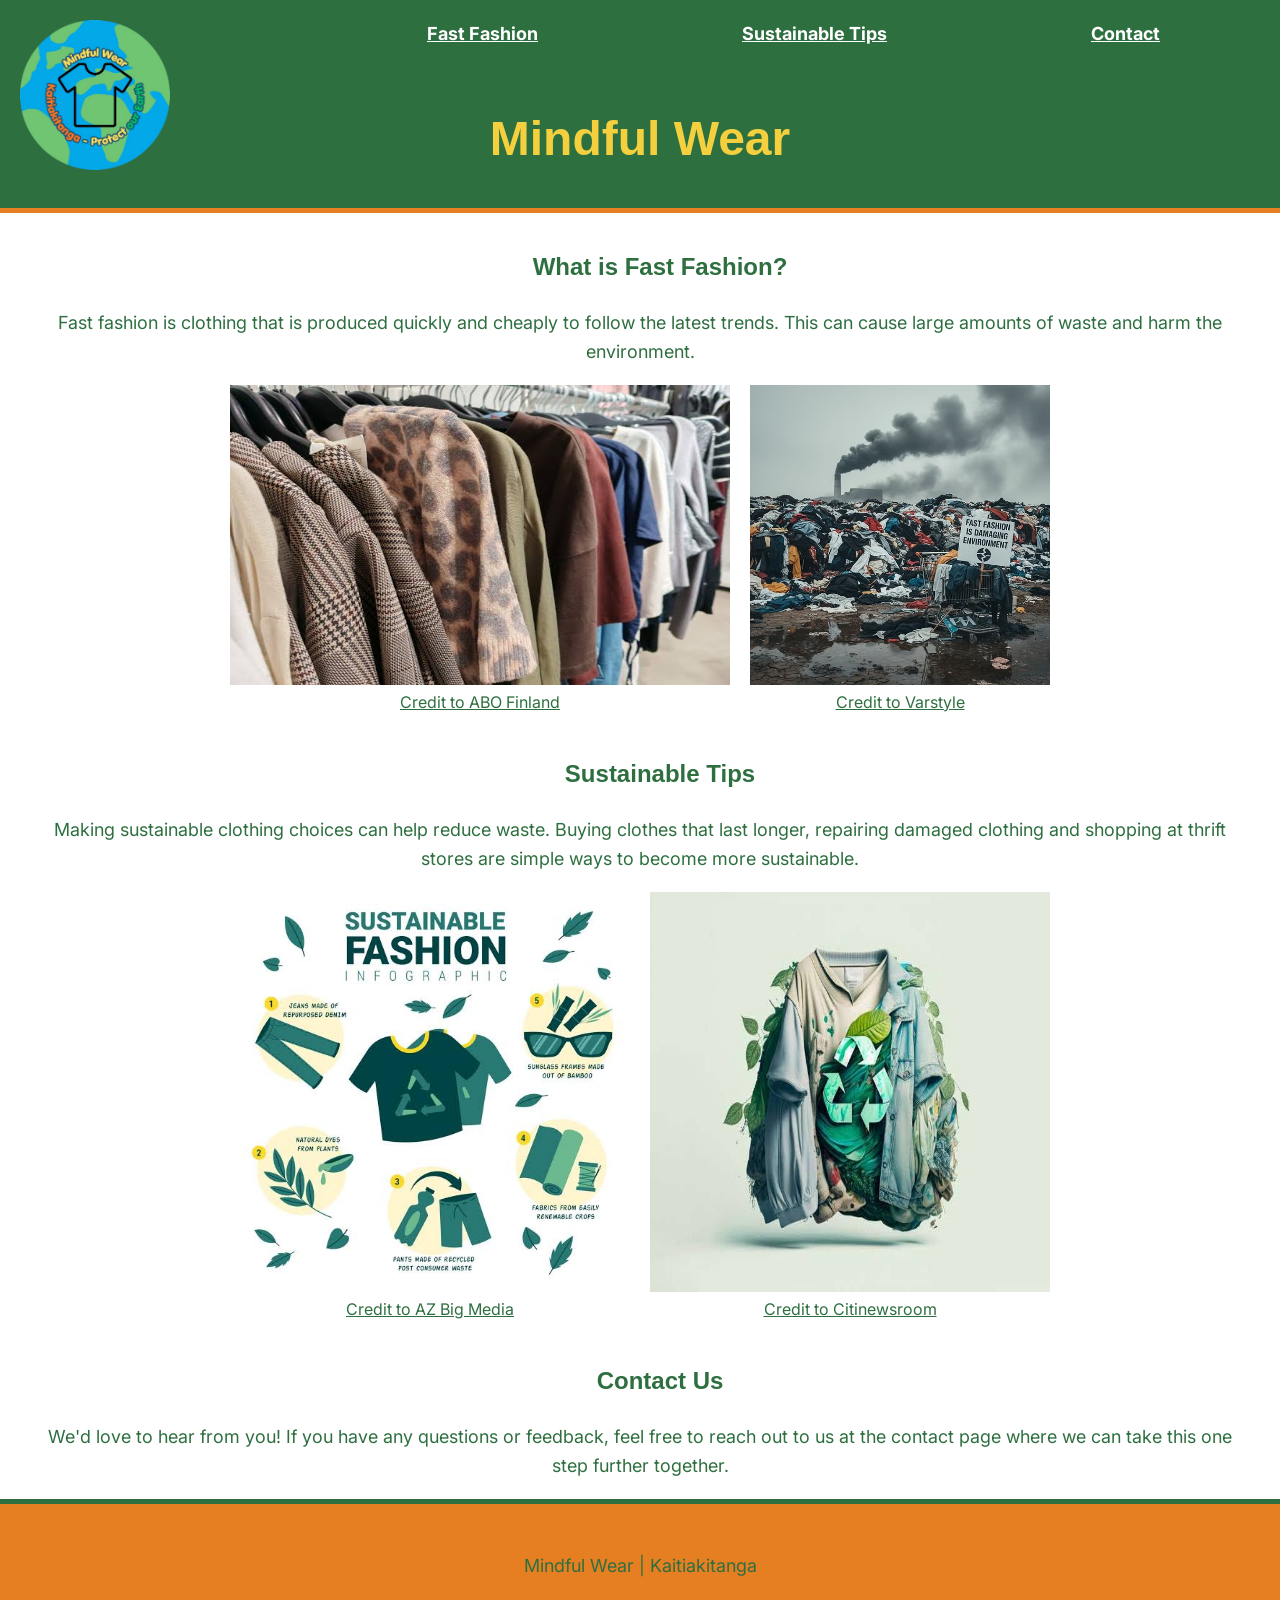
<file: index.html>
<!DOCTYPE html>
<html lang="en">
<head>
  <meta charset="UTF-8">
  <title>Mindful Wear</title>
  <link rel="preconnect" href="https://fonts.googleapis.com">
  <link rel="preconnect" href="https://fonts.gstatic.com" crossorigin>
  <link href="https://fonts.googleapis.com/css2?family=Inter:wght@400;500&display=swap" rel="stylesheet">
  <link rel="stylesheet" href="style.css">
  <link rel="icon" type="image/x-icon" href="clothing icon.png"> 
</head>
<body>

  <nav>
    <a href="fastfashion.html">Fast Fashion</a>
    <a href="sustainable.html">Sustainable Tips</a>
    <a href="contact.html">Contact</a>
  </nav>

  <header>
    <img src="Logo.png">
    <h1>Mindful Wear</h1>
  </header>

  <h2>What is Fast Fashion?</h2>

  <p>Fast fashion is clothing that is produced quickly and cheaply to follow the latest trends. This can cause large amounts of waste and harm the environment.</p>
  
  <im>
    <div>
      <img src="clothing.jpeg" width="500" height="300">
      <a href="https://www.abo.fi/en/news/why-do-we-continue-to-buy-fast-fashion/">Credit to ABO Finland</a>
    </div>

    <div>
      <img src="ff.avif" width="300" height="300">
      <a href="https://www.varstyle.com/post/fast-fashion-environmental-damage-india">Credit to Varstyle</a>
    </div>
  </im>

  <h2>Sustainable Tips</h2>

  <p>Making sustainable clothing choices can help reduce waste. Buying clothes that last longer, repairing damaged clothing and shopping at thrift stores are simple ways to become more sustainable.</p>

  <im>
    <div>
      <img src="sust.jpeg" width="400" height="400">
      <a href="https://azbigmedia.com/lifestyle/fashion/what-is-sustainable-fashion-and-why-does-it-matter/">Credit to AZ Big Media</a>
    </div>

    <div>
      <img src="sus.jpeg" width="400" height="400">
      <a href="https://www.citinewsroom.com/2025/06/sustainable-fashion-marketing-opportunities-in-ghana/">Credit to Citinewsroom</a>
    </div>
  </im>

  <h2>Contact Us</h2>

  <p>We'd love to hear from you! If you have any questions or feedback, feel free to reach out to us at the contact page where we can take this one step further together.</p>

  <footer>
    <p>Mindful Wear | Kaitiakitanga</p>
  </footer>

</body>
</html>
</file>
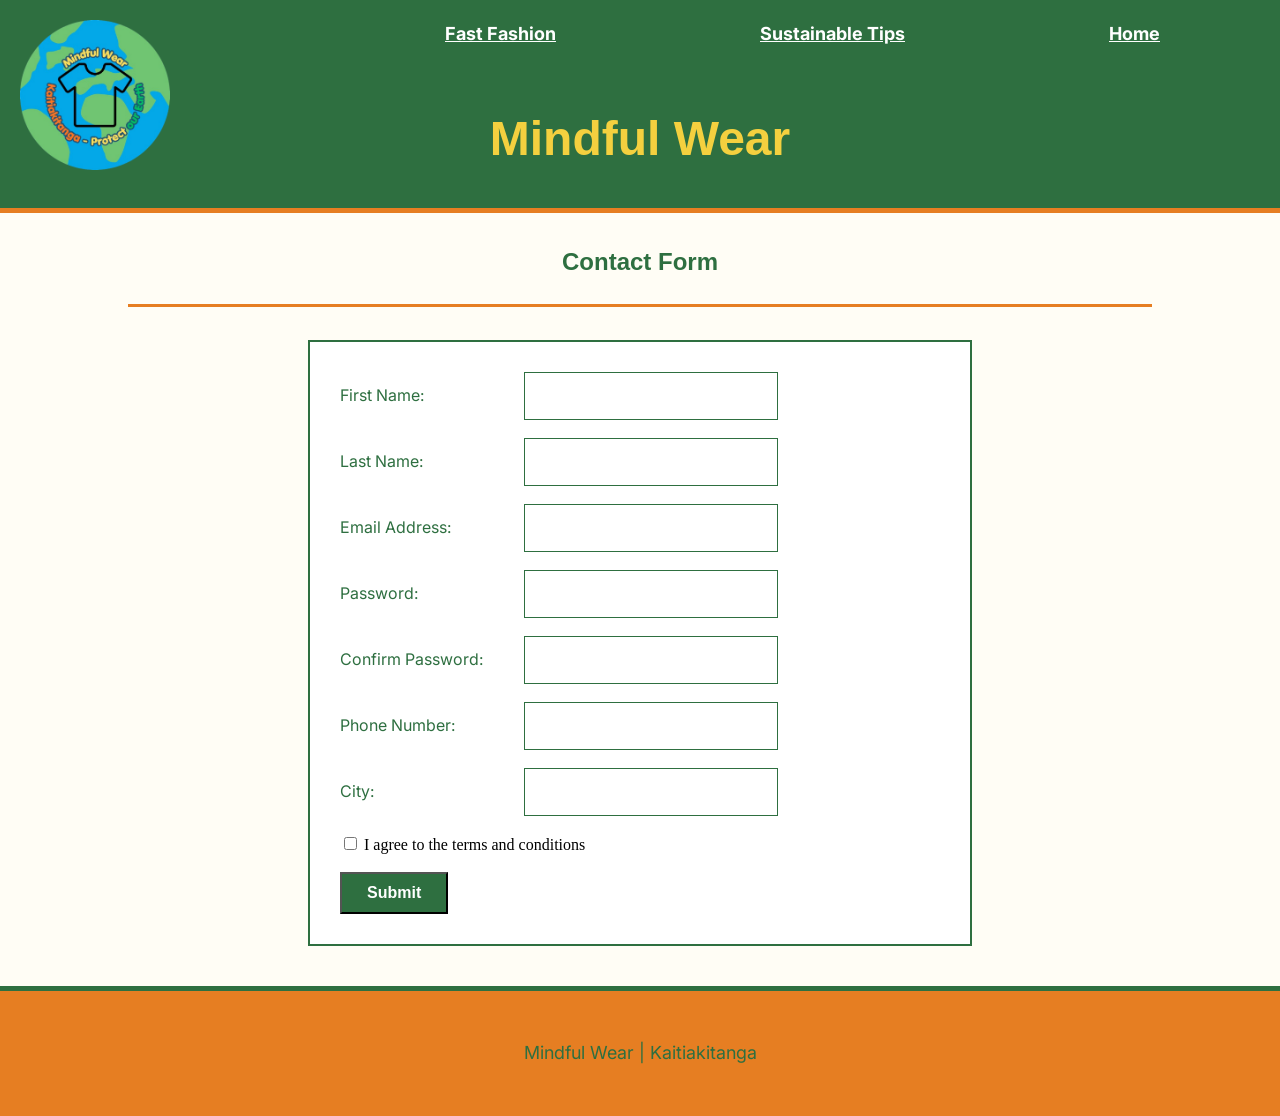
<file: contact.html>
<!DOCTYPE html>
<html lang="en">
<head>
  <meta charset="UTF-8">
  <title>Registration Form - Mindful Wear</title>
  <link rel="preconnect" href="https://fonts.googleapis.com">
  <link rel="preconnect" href="https://fonts.gstatic.com" crossorigin>
  <link href="https://fonts.googleapis.com/css2?family=Inter:wght@400;500&display=swap" rel="stylesheet">
  <link rel="stylesheet" href="style.css">
  <link rel="icon" type="image/x-icon" href="clothing icon.png">
</head>

<body class="contact-page">

  <nav>
    <a href="fastfashion.html">Fast Fashion</a>
    <a href="sustainable.html">Sustainable Tips</a>
    <a href="index.html">Home</a>
  </nav>

  <header>
    <img src="Logo.png" alt="Mindful Wear logo">
    <h1>Mindful Wear</h1>
  </header>

  <h2>Contact Form</h2>

  <hr>

  <form>

    <label class="field-label" for="firstname">First Name:</label>
    <input type="text" id="firstname">
    <br><br>

    <label class="field-label" for="lastname">Last Name:</label>
    <input type="text" id="lastname">
    <br><br>

    <label class="field-label" for="email">Email Address:</label>
    <input type="text" id="email">
    <br><br>

    <label class="field-label" for="password">Password:</label>
    <input type="password" id="password">
    <br><br>

    <label class="field-label" for="confirmpassword">Confirm Password:</label>
    <input type="password" id="confirmpassword">
    <br><br>

    <label class="field-label" for="phone">Phone Number:</label>
    <input type="text" id="phone">
    <br><br>

    <label class="field-label" for="city">City:</label>
    <input type="text" id="city">
    <br><br>

    <input type="checkbox" id="terms">
    <label for="terms">I agree to the terms and conditions</label>
    <br><br>

    <button type="submit">Submit</button>

  </form>

  <footer>
    <p>Mindful Wear | Kaitiakitanga</p>
  </footer>

</body>
</html>
</file>
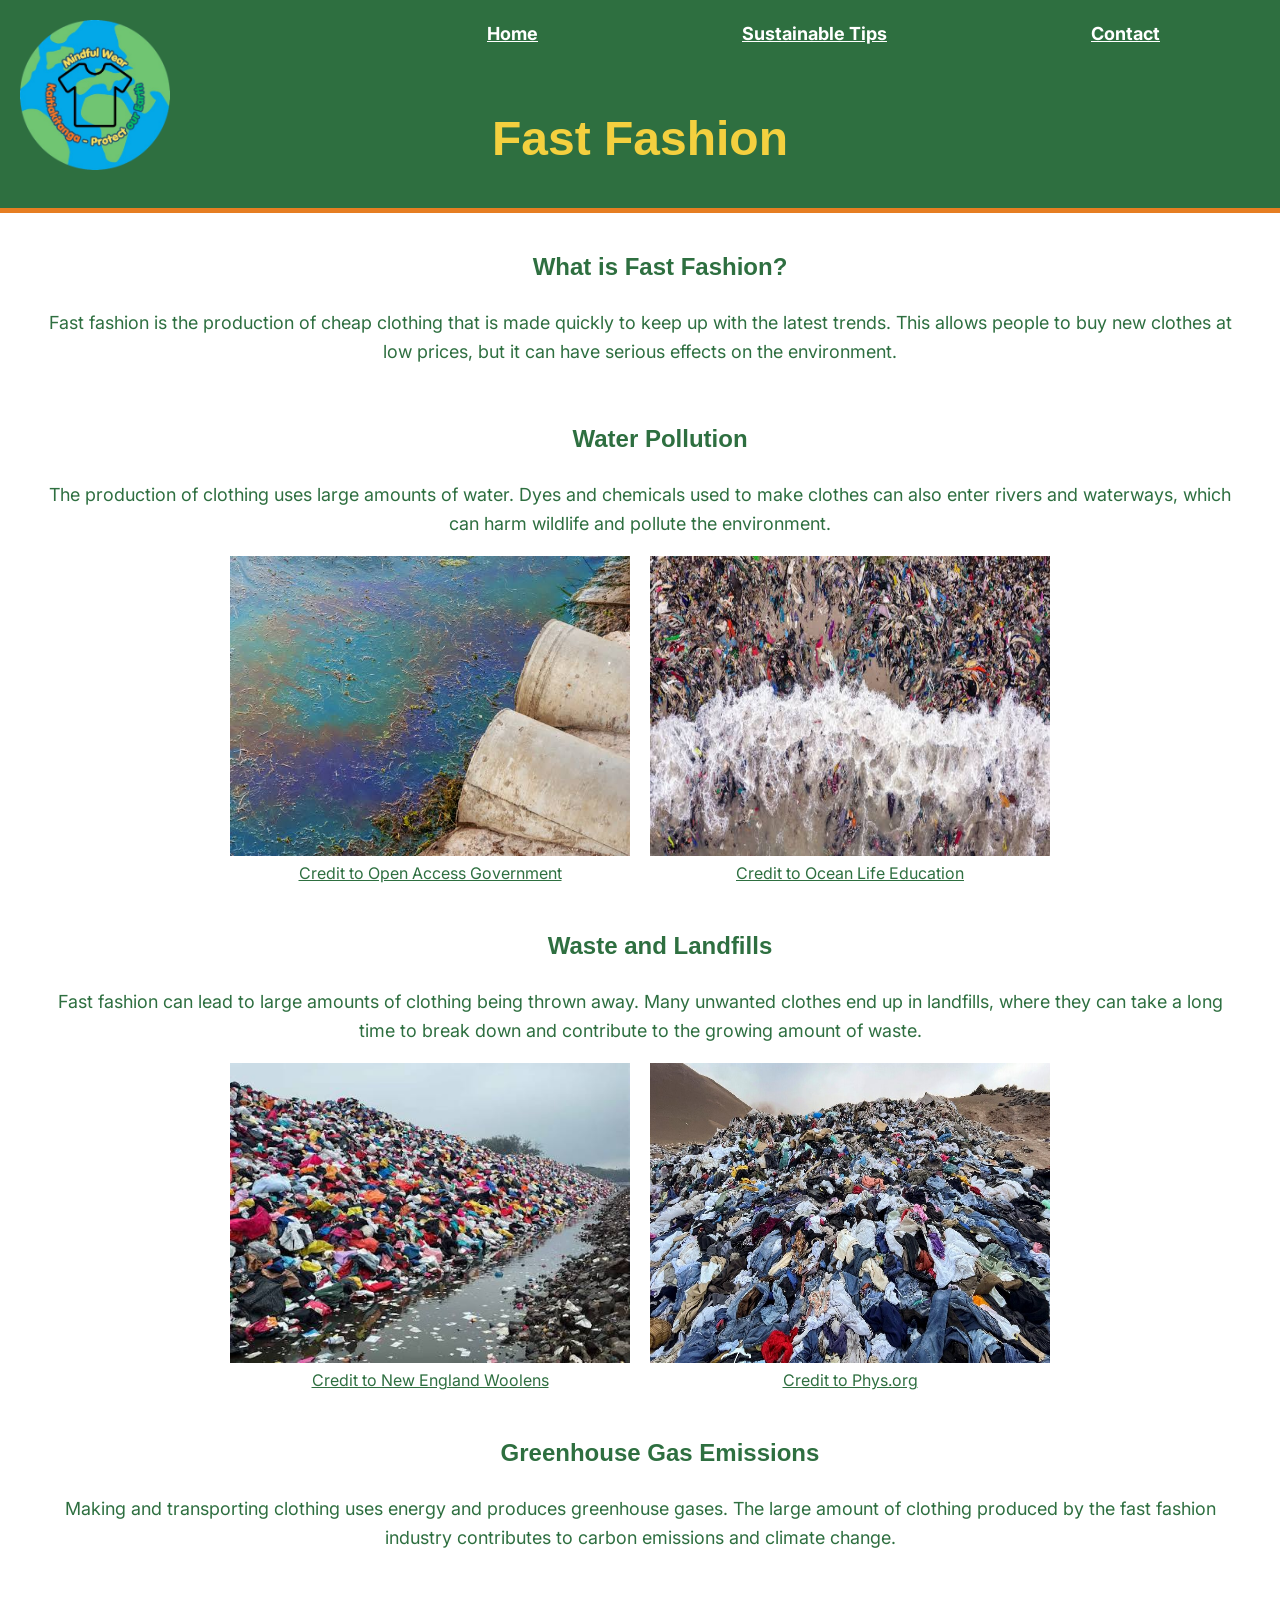
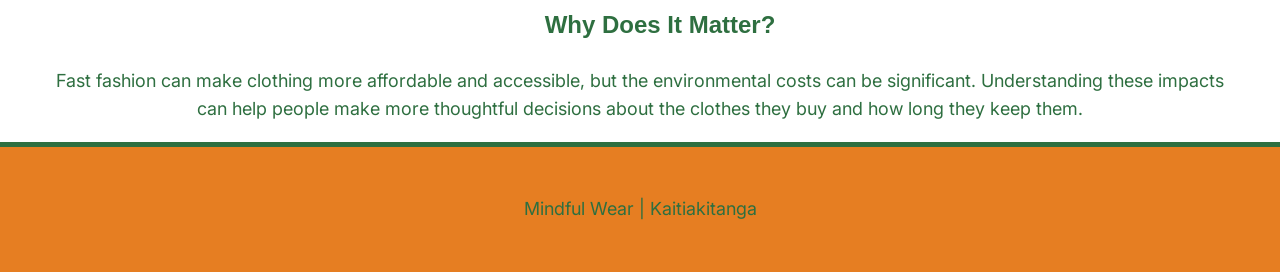
<file: fastfashion.html>
<!DOCTYPE html>
<html lang="en">
<head>
  <meta charset="UTF-8">
  <title>Fast Fashion - Mindful Wear</title>
  <link rel="preconnect" href="https://fonts.googleapis.com">
  <link rel="preconnect" href="https://fonts.gstatic.com" crossorigin>
  <link href="https://fonts.googleapis.com/css2?family=Inter:wght@400;500&display=swap" rel="stylesheet">
  <link rel="stylesheet" href="style.css">
  <link rel="icon" type="image/x-icon" href="clothing icon.png"> 
</head>

<body>

  <nav>
    <a href="index.html">Home</a>
    <a href="sustainable.html">Sustainable Tips</a>
    <a href="contact.html">Contact</a>
  </nav>

  <header>
    <img src="Logo.png">
    <h1>Fast Fashion</h1>
  </header>

  <h2>What is Fast Fashion?</h2>

  <p>Fast fashion is the production of cheap clothing that is made quickly to keep up with the latest trends. This allows people to buy new clothes at low prices, but it can have serious effects on the environment.</p>

  <h2>Water Pollution</h2>

  <p>The production of clothing uses large amounts of water. Dyes and chemicals used to make clothes can also enter rivers and waterways, which can harm wildlife and pollute the environment.</p>

  <im>
    <div>
      <img src="water1.jpeg" width="400" height="300">
      <a href="https://www.openaccessgovernment.org/how-is-fast-fashion-polluting-our-water/77704/">Credit to Open Access Government</a>
    </div>

    <div>
      <img src="water2.jpeg" width="400" height="300">
      <a href="https://www.oceanlifeeducation.com.au/why-fast-fashion-is-a-problem-for-the-ocean/">Credit to Ocean Life Education</a>
    </div>
  </im>

  <h2>Waste and Landfills</h2>

  <p>Fast fashion can lead to large amounts of clothing being thrown away. Many unwanted clothes end up in landfills, where they can take a long time to break down and contribute to the growing amount of waste.</p>

  <im>
    <div>
      <img src="landfill.jpeg" width="400" height="300">
      <a href="https://www.newenglandwoolens.com/blogs/articles/from-landfills-to-oceans-how-fast-fashion-and-synthetic-fabrics-are-polluting-our-world?srsltid=AU7gw4VIKnpzw-Aph9saae9lcrcFQqRjIMTSD50fwTPQFECvyajBt0Ek">Credit to New England Woolens</a>
    </div>

    <div>
      <img src="landfill2.jpg" width="400" height="300">
      <a href="https://phys.org/news/2021-11-chile-dumping-ground-fast-fashion.html">Credit to Phys.org</a>
    </div>
  </im>

  <h2>Greenhouse Gas Emissions</h2>

  <p>Making and transporting clothing uses energy and produces greenhouse gases. The large amount of clothing produced by the fast fashion industry contributes to carbon emissions and climate change.</p>

  <h2>Why Does It Matter?</h2>

  <p>Fast fashion can make clothing more affordable and accessible, but the environmental costs can be significant. Understanding these impacts can help people make more thoughtful decisions about the clothes they buy and how long they keep them.</p>

  <footer>
    <p>Mindful Wear | Kaitiakitanga</p>
  </footer>

</body>
</html>
</file>
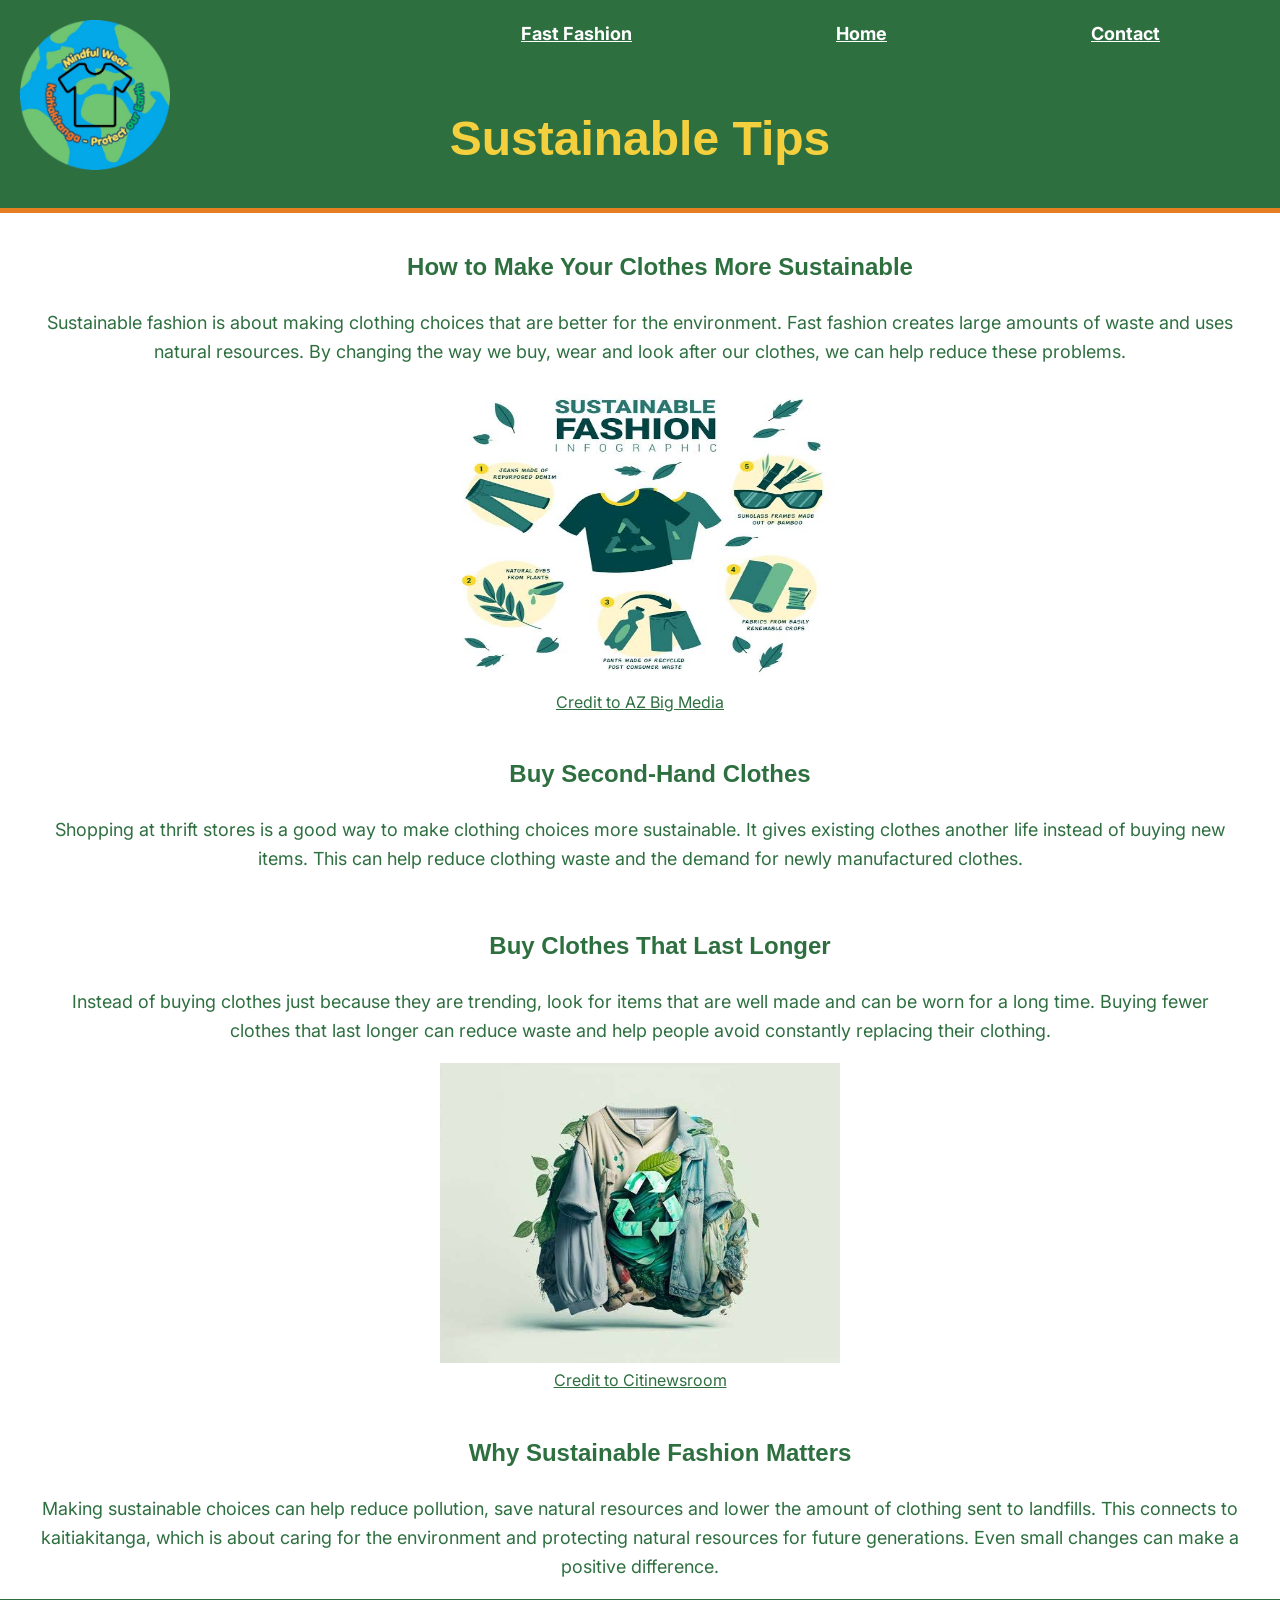
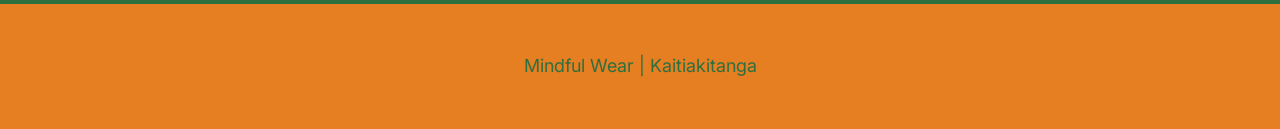
<file: sustainable.html>
<!DOCTYPE html>
<html lang="en">
<head>
  <meta charset="UTF-8">
  <title>Sustainable Tips - Mindful Wear</title>
  <link rel="preconnect" href="https://fonts.googleapis.com">
  <link rel="preconnect" href="https://fonts.gstatic.com" crossorigin>
  <link href="https://fonts.googleapis.com/css2?family=Inter:wght@400;500&display=swap" rel="stylesheet">
  <link rel="stylesheet" href="style.css">
  <link rel="icon" type="image/x-icon" href="clothing icon.png">
</head>
<body>

  <nav>
    <a href="fastfashion.html">Fast Fashion</a>
    <a href="index.html">Home</a>
    <a href="contact.html">Contact</a>
  </nav>

  <header>
    <img src="Logo.png" alt="Mindful Wear logo">
    <h1>Sustainable Tips</h1>
  </header>

  <h2>How to Make Your Clothes More Sustainable</h2>

  <p>
    Sustainable fashion is about making clothing choices that are better
    for the environment. Fast fashion creates large amounts of waste and
    uses natural resources. By changing the way we buy, wear and look after
    our clothes, we can help reduce these problems.
  </p>

  <im>
    <div>
      <img src="sust.jpeg" width="400" height="300" alt="Sustainable fashion">
      <a href="https://azbigmedia.com/lifestyle/fashion/what-is-sustainable-fashion-and-why-does-it-matter/">Credit to AZ Big Media</a>
    </div>


  </im>

  <h2>Buy Second-Hand Clothes</h2>

  <p>
    Shopping at thrift stores is a good way to make clothing choices more
    sustainable. It gives existing clothes another life instead of buying
    new items. This can help reduce clothing waste and the demand for
    newly manufactured clothes.
  </p>

  <h2>Buy Clothes That Last Longer</h2>

  <p>
    Instead of buying clothes just because they are trending, look for items
    that are well made and can be worn for a long time. Buying fewer clothes
    that last longer can reduce waste and help people avoid constantly
    replacing their clothing.
  </p>
    <im>

    <div>
      <img src="sus.jpeg" width="400" height="300" alt="Sustainable clothing choices">
      <a href="https://www.citinewsroom.com/2025/06/sustainable-fashion-marketing-opportunities-in-ghana/">Credit to Citinewsroom</a>
    </div>
  </im>



  <h2>Why Sustainable Fashion Matters</h2>

  <p>
    Making sustainable choices can help reduce pollution, save natural
    resources and lower the amount of clothing sent to landfills. This
    connects to kaitiakitanga, which is about caring for the environment
    and protecting natural resources for future generations. Even small
    changes can make a positive difference.
  </p>

  <footer>
    <p>Mindful Wear | Kaitiakitanga</p>
  </footer>

</body>
</html>
</file>
<file: style.css>
header {
  font-family: 'poppins', sans-serif;
  background-color: #2e6f40;
  color: #f4d03f;
  text-align: center;
  padding: 10px;
  border-bottom: 5px solid #e67e22;
  font-size: 24px;
}

body {
  margin: 0;
  min-height: 100vh;
  display: flex;
  flex-direction: column;
}

nav {
  text-align: right;
  padding: 20px;
  background-color: #2e6f40;
}

nav a {
  font-family: 'inter', sans-serif;
  color: #ffffff;
  font-weight: bold;
  font-size: 18px;
  margin: 80px;
  padding: 10px 20px;
}

nav a:hover {
  background-color: #90daa5;
  color: white;
  border-radius: 20px;
}

h2 {
  font-family: 'poppins', sans-serif;
  color: #2e6f40;
  text-align: center;
  margin-top: 40px;
  margin-bottom: 10px;
  padding-left: 40px;
}

header img {
  position: absolute;
  top: 20px;
  left: 20px;
  width: 150px;
}

p {
  font-family: 'inter', sans-serif;
  color: #2e6f40;
  text-align: center;
  margin-left: 40px;
  margin-right: 40px;
  line-height: 1.6;
  font-size: 18px;
}

footer {
  background-color: #e67e22;
  color: #ffffff;
  text-align: center;
  padding: 30px;
  margin-top: auto;
  border-top: 5px solid #2e6f40;
  font-size: 20px;
}

im {
  display: flex;
  justify-content: center;
  gap: 20px;
  text-align: center;
}

im div {
  display: flex;
  flex-direction: column;
  align-items: center;
}

im img {
  margin: 0;
}

im a {
  margin: 5px 0;
}

a {
  font-family: 'inter', sans-serif;
  color: #2e6f40;
  text-align: center;
  margin-left: 40px;
  margin-right: 40px;
  line-height: 1.6;
}

/* Contact page */

body.contact-page {
  background-color: #fffdf5;
}

.contact-page h2 {
  padding-left: 0;
  margin-top: 35px;
  margin-bottom: 20px;
}

.contact-page hr {
  width: 80%;
  height: 3px;
  border: none;
  background-color: #e67e22;
}

.contact-page form {
  background-color: white;
  border: 2px solid #2e6f40;
  padding: 30px;
  width: 600px;
  margin: 25px auto 40px;
}

.contact-page .field-label {
  display: inline-block;
  width: 180px;
  font-family: 'Inter', sans-serif;
  color: #2e6f40;
}

.contact-page input[type="text"],
.contact-page input[type="password"] {
  width: 240px;
  height: 34px;
  padding: 6px;
  border: 1px solid #2e6f40;

}




.contact-page button {
  background-color: #2e6f40;
  color: white;
  padding: 10px 25px;
  font-size: 16px;
  font-weight: bold;
  cursor: pointer;
}

.contact-page button:hover {
  background-color: #e67e22;
}
</file>
